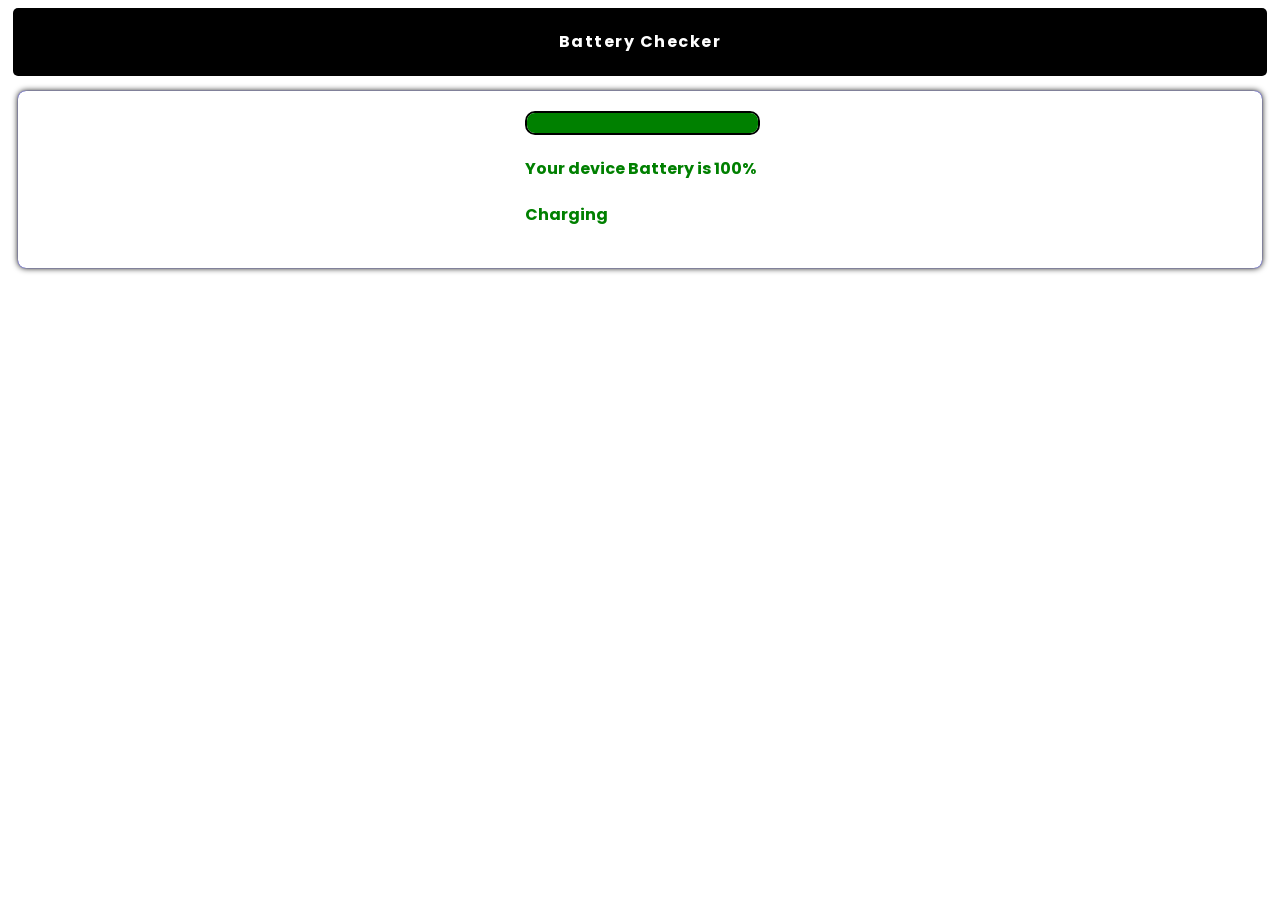
<file: Battery Checker/index.html>
<!DOCTYPE html>
<html lang="en">

<head>
    <meta charset="UTF-8">
    <meta name="viewport" content="width=device-width, initial-scale=1.0">
    <link rel="stylesheet" href="style.css">
    <title>Battery Checker</title>
</head>
<body>
    <div class="header">
        <h4 class="header-desc">Battery Checker</h4>
    </div>
    <div class="container">
        <div class="container__battery">
            <div class="container__battery-content">
                <div class="container__battery-ele">
                    <div class="battery-ele--size">
                        
                    </div>
                </div>
                <div class="container__battery-status">
                    <h4 class="container__battery-status-desc"></h4>
                </div>
                <div class="isCharging">
                        <h4 class="isCharging-desc"></h4>
                </div>
            </div>
        </div>
    </div>
</body>
<script src="script.js"></script>
</html>
</file>
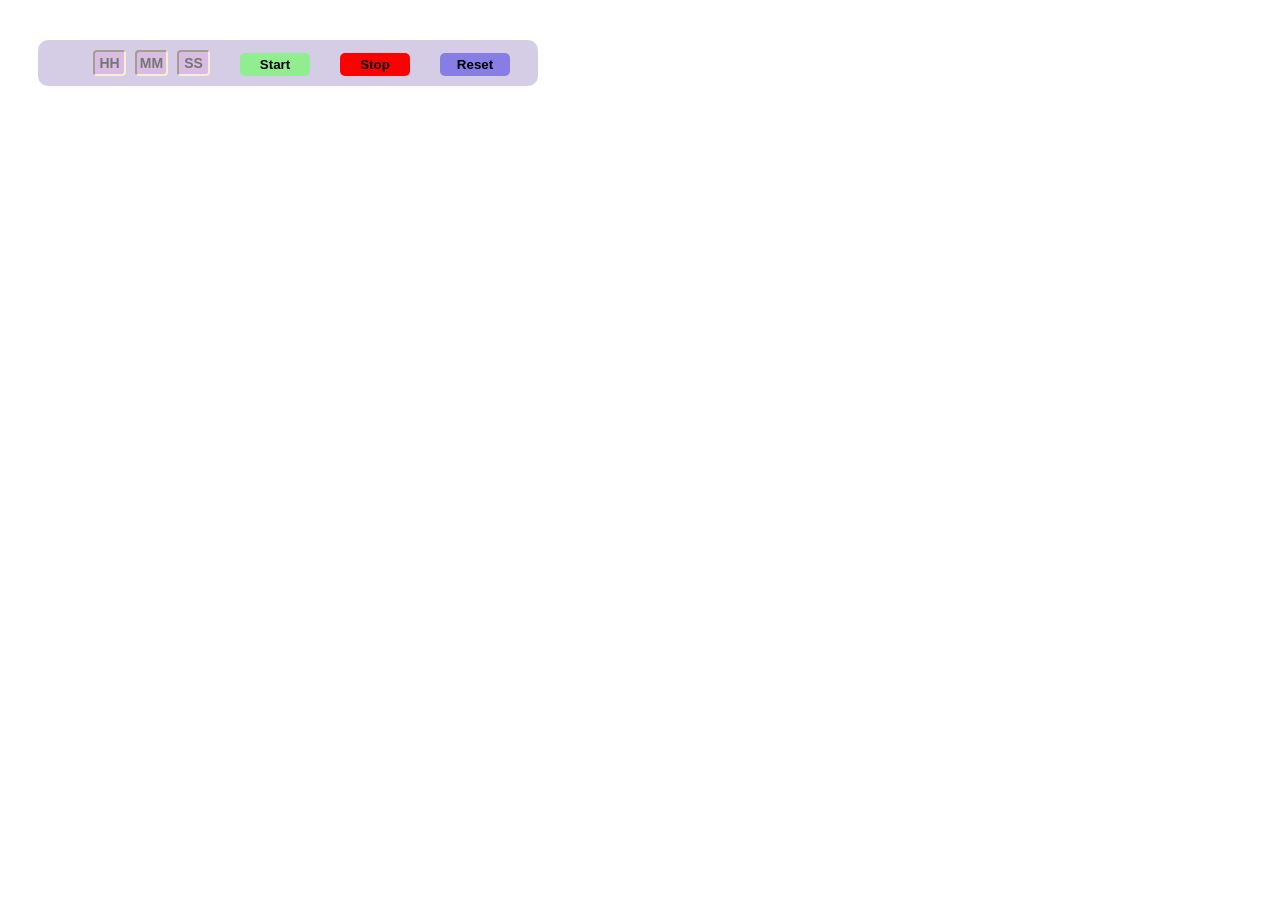
<file: Timer/index.html>
<!DOCTYPE html>
<html lang="en">
<head>
    <meta charset="UTF-8">
    <meta http-equiv="X-UA-Compatible" content="IE=edge">
    <meta name="viewport" content="width=device-width, initial-scale=1.0">
    <title>Stop watch </title>
    <link rel="stylesheet" href="style.css">
</head>
<body>
    <div class="timer">
        <div class="time">
            <input class="hrs" placeholder="HH" maxlength="2">
            <input class="mins" placeholder="MM" maxlength="2">
            <input class="secs" placeholder="SS" maxlength="2">
        </div>
        <div class="action">
            <button class="start">Start</button>
            <button class="stop">Stop</button>
            <button class="reset" onclick="reset(event)">Reset</button>
        </div>
    </div>
</body>
<script src="script.js"></script>
</html>
</file>
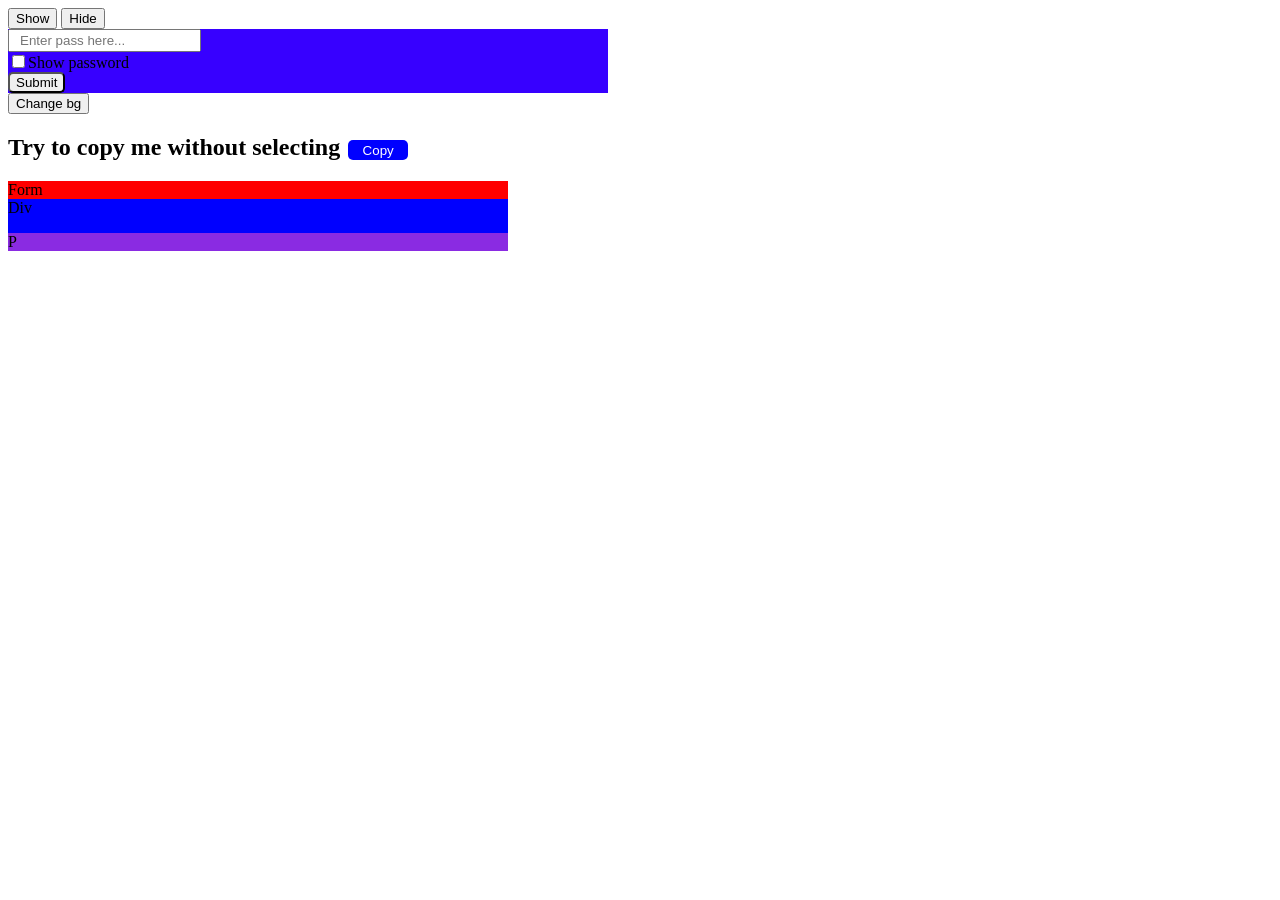
<file: JavaScript Journey/Js_Excersise/index.html>
<!DOCTYPE html>
<html lang="en">
<head>
    <meta charset="UTF-8">
    <meta http-equiv="X-UA-Compatible" content="IE=edge">
    <meta name="viewport" content="width=device-width, initial-scale=1.0">
    <title>Js</title>
    <link rel="stylesheet" href="index.css">
</head>
<body>
    <div class="task">
        <button id="show">Show</button>
        <button id="hide">Hide</button>
    </div>
    <div class="input-name-container" id="inp">
        <input class="name" type="password" id="nameid" name="fullName" placeholder="Enter pass here..." value="" data-ece="c class">
        <br>
        <input type="checkbox" id="check" value="absent">Show password
        <br>
        <button id="submitbtn">Submit</button>
    </div>
    <button id="changebg">Change bg</button>
    <div class="copydiv">
        <h2>Try to copy me without selecting</h2>
        <button id="copy">Copy</button>
    </div>
    <form class="form"> Form
        <div class="form-div">Div
        <p class="form-p">P</p>
        </div>
    </form>
</body>
<script src="index.js"></script>
</html>
</file>
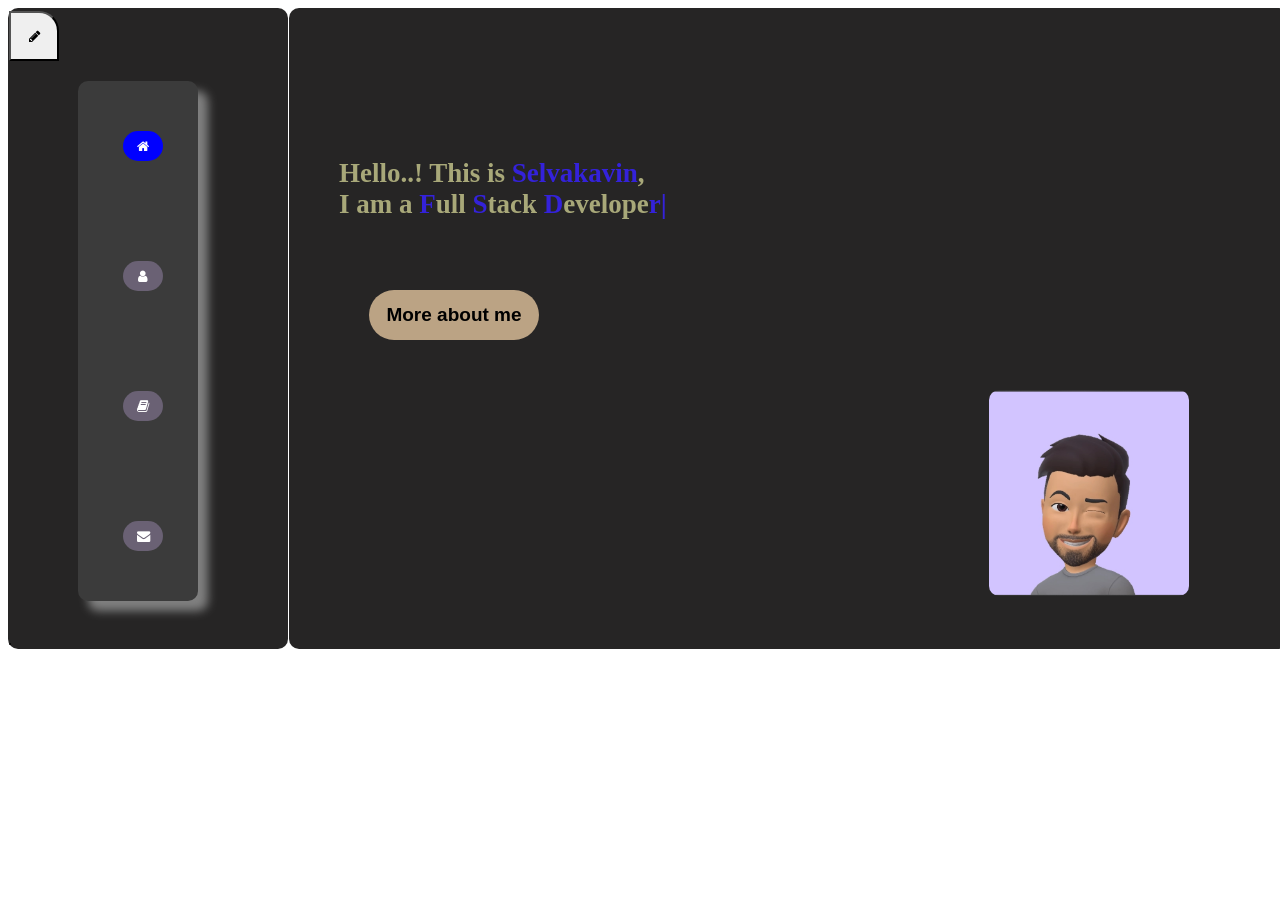
<file: JavaScript Journey/Portfolio/index.html>
<!DOCTYPE html>
<html lang="en">
<head>
    <meta charset="UTF-8">
    <meta http-equiv="X-UA-Compatible" content="IE=edge">
    <meta name="viewport" content="width=device-width, initial-scale=1.0">
    <title>Selvakavin S</title>
    <link rel="stylesheet" href="index.css">
    <link rel="stylesheet" href="https://cdnjs.cloudflare.com/ajax/libs/font-awesome/4.7.0/css/font-awesome.min.css">
</head>
<body>
    <div class="main">
        <div class="navigation">
            <div class="tone">
                <button class="color" onclick="changeColorOptions()"><i class="fa fa-pencil"></i></button>
                <div class="controlcolor">
                    <button id="blue" onclick="changeColor('blue')"></button>
                    <button id="red" onclick="changeColor('red')"></button>
                    <button id="violet" onclick="changeColor('rgb(32, 138, 199)')"></button>
                    <button id="pink" onclick="changeColor('rgb(49, 194, 73)')"></button>
                    <button id="green" onclick="changeColor('rgb(113, 131, 204)')"></button>
                    <button id="orange" onclick="changeColor('rgb(218, 52, 168)')"></button>
                    <button id="close" onclick="closeColorOptions()"><</button>
                </div>
            </div>
            <div class="innernavigation">
                <li onclick="homeActive()"><button id="navs"><i class="fa fa-home"></i></button></li>
                <li onclick="userActive()"><button id="navs"><i class="fa fa-user"></i></button></li>
                <li onclick="bookActive()"><button id="navs"><i class="fa fa-book"></i></button></li>
                <li onclick="contactActive()"><button id="navs"><i class="fa fa-envelope"></i></button></li>
            </div>
            .
        </div>
        <div class="display">

            <!--Home page-->
            <div class="home">
                <h4 class="name">Hello..! This is  <span>Selvakavin</span>,
                    <br>
                    I am a <span>F</span>ull <span>S</span>tack <span>D</span>evelope<span>r</span><span class="blink">|</span>
                        </h4>
                <div class="moreaboutme" onclick="userActive()">
                    <button class="maboutme">More about me</button>
                </div>
                <div class="image">
                    <img src="images/picture.png" alt="sk" srcset="" class="homeimg"> 
                </div>
            </div>

            <!--About me page-->
            <div class="aboutme">
                <div class="titaboutme">
                    <h3 id="titaboutmehead">Abo<span>u</span>t <span>me</span></h3>
                </div>
                <div class="details">
                    <h3 id="myname">Name &nbsp&nbsp&nbsp&nbsp&nbsp&nbsp&nbsp&nbsp&nbsp&nbsp&nbsp&nbsp&nbsp&nbsp&nbsp&nbsp:&nbsp<span>Selvakavin S</span></h3>
                    <h3 id="myemail">Email &nbsp&nbsp&nbsp&nbsp&nbsp&nbsp&nbsp&nbsp&nbsp&nbsp&nbsp&nbsp&nbsp&nbsp&nbsp&nbsp:&nbsp<span>kavinsellamuthu004@gmail.com</span></h3>
                    <h3 id="myphone">Mobile &nbsp&nbsp&nbsp&nbsp&nbsp&nbsp&nbsp&nbsp&nbsp&nbsp&nbsp&nbsp&nbsp&nbsp: <span>+91 9360148930</span></h3>
                    <h3 id="myqualification">Qualification &nbsp&nbsp&nbsp:&nbsp<span>B.E</span></h3>
                    <h3 id="myage">Age &nbsp&nbsp&nbsp&nbsp&nbsp&nbsp&nbsp&nbsp&nbsp&nbsp&nbsp&nbsp&nbsp&nbsp&nbsp&nbsp&nbsp&nbsp&nbsp:&nbsp<span>21</span></h3>
                </div>
            </div>

            <!--Skills-->
            <div class="skills">

                <div class="skilltit">
                    <h3 id="skilltittext"><span>W</span>hat can <span>i</span> do<span>?</span></h3>
                </div>

                <div class="skill">
                    <h4>HTML5 &nbsp&nbsp&nbsp&nbsp&nbsp&nbsp&nbsp&nbsp&nbsp&nbsp&nbsp&nbsp&nbsp&nbsp&nbsp&nbsp&nbsp&nbsp&nbsp&nbsp&nbsp&nbsp&nbsp&nbsp&nbsp&nbsp&nbsp&nbsp&nbsp&nbsp&nbsp&nbsp&nbsp&nbsp&nbsp 70%</h4>
                    <div class="outerProgressBar">
                        <div class="innerProgressBar" style="width: 70%;">.</div>
                    </div>
                </div>

                <div class="skill">
                    <h4>CSS &nbsp&nbsp&nbsp&nbsp&nbsp&nbsp&nbsp&nbsp&nbsp&nbsp&nbsp&nbsp&nbsp&nbsp&nbsp&nbsp&nbsp&nbsp&nbsp&nbsp&nbsp&nbsp&nbsp&nbsp&nbsp&nbsp&nbsp&nbsp&nbsp&nbsp&nbsp&nbsp&nbsp&nbsp&nbsp&nbsp&nbsp&nbsp&nbsp&nbsp&nbsp&nbsp 65%</h4>
                    <div class="outerProgressBar">
                        <div class="innerProgressBar" style="width: 65%;">.</div>
                    </div>
                </div>

                <div class="skill">
                    <h4>Javascript &nbsp&nbsp&nbsp&nbsp&nbsp&nbsp&nbsp&nbsp&nbsp&nbsp&nbsp&nbsp&nbsp&nbsp&nbsp&nbsp&nbsp&nbsp&nbsp&nbsp&nbsp&nbsp&nbsp&nbsp&nbsp&nbsp&nbsp&nbsp&nbsp&nbsp&nbsp&nbsp 60%</h4>
                    <div class="outerProgressBar">
                        <div class="innerProgressBar" style="width: 60%;">.</div>
                    </div>
                </div>

                <div class="skill">
                    <h4>Core Java &nbsp&nbsp&nbsp&nbsp&nbsp&nbsp&nbsp&nbsp&nbsp&nbsp&nbsp&nbsp&nbsp&nbsp&nbsp&nbsp&nbsp&nbsp&nbsp&nbsp&nbsp&nbsp&nbsp&nbsp&nbsp&nbsp&nbsp&nbsp&nbsp&nbsp&nbsp&nbsp&nbsp 80%</h4>
                    <div class="outerProgressBar">
                        <div class="innerProgressBar" style="width: 80%;">.</div>
                    </div>
                </div>

                <div class="skill">
                    <h4>MySQL &nbsp&nbsp&nbsp&nbsp&nbsp&nbsp&nbsp&nbsp&nbsp&nbsp&nbsp&nbsp&nbsp&nbsp&nbsp&nbsp&nbsp&nbsp&nbsp&nbsp&nbsp&nbsp&nbsp&nbsp&nbsp&nbsp&nbsp&nbsp&nbsp&nbsp&nbsp&nbsp&nbsp&nbsp&nbsp&nbsp&nbsp 70%</h4>
                    <div class="outerProgressBar">
                        <div class="innerProgressBar" style="width: 70%;">.</div>
                    </div>
                </div>
            </div>

             <!--Contact-->
             <div class="contact">
                <div class="contit">
                    <h3 id="tittextcon"><span>C</span>ontact <span>Me</span></h3>
                </div>

                <div class="contacticons">

                    <div class="gmail">
                        <div class="mailicon" onmouseover="contactIcons('gmailbox')" onmouseleave="removeIconsExplanation('gmailbox')">
                            <a id="maillink" href="mailto:kavinsellamuthu004@gmail.com"><i class="fa fa-google"></i></a>
                        </div>
                        <div class="gmailbox">
                            <h4 id="mailid">kavinsellamuthu004@gmail.com</h4>
                        </div>
                    </div>

                    <div class="instagram">
                        <div class="instaicon" onclick="openInstagram()" onmouseover="contactIcons('instabox')" onmouseleave="removeIconsExplanation('instabox')">
                           <a id="insid"> <i class="fa fa-instagram"></i></a>
                        </div>
                        <div class="instabox">
                            <h4 id="instaid">Kavin_sk_172</h4>
                        </div>
                    </div>

                    <div class="whatsapp">
                        <div class="whatsappicon" onclick="openwhatsapp()" onmouseover="contactIcons('whatsappmsg')" onmouseleave="removeIconsExplanation('whatsappmsg')">
                           <a id="watsid"> <i class="fa fa-whatsapp"></i></a>
                        </div>
                        <div class="whatsappmsg">
                            <h4 id="watsappnum">9360148930</h4>
                        </div>
                    </div>
                
                </div>

             </div>

        </div>
    </div>
</body>
<script src="index.js"></script>
</html>
</file>
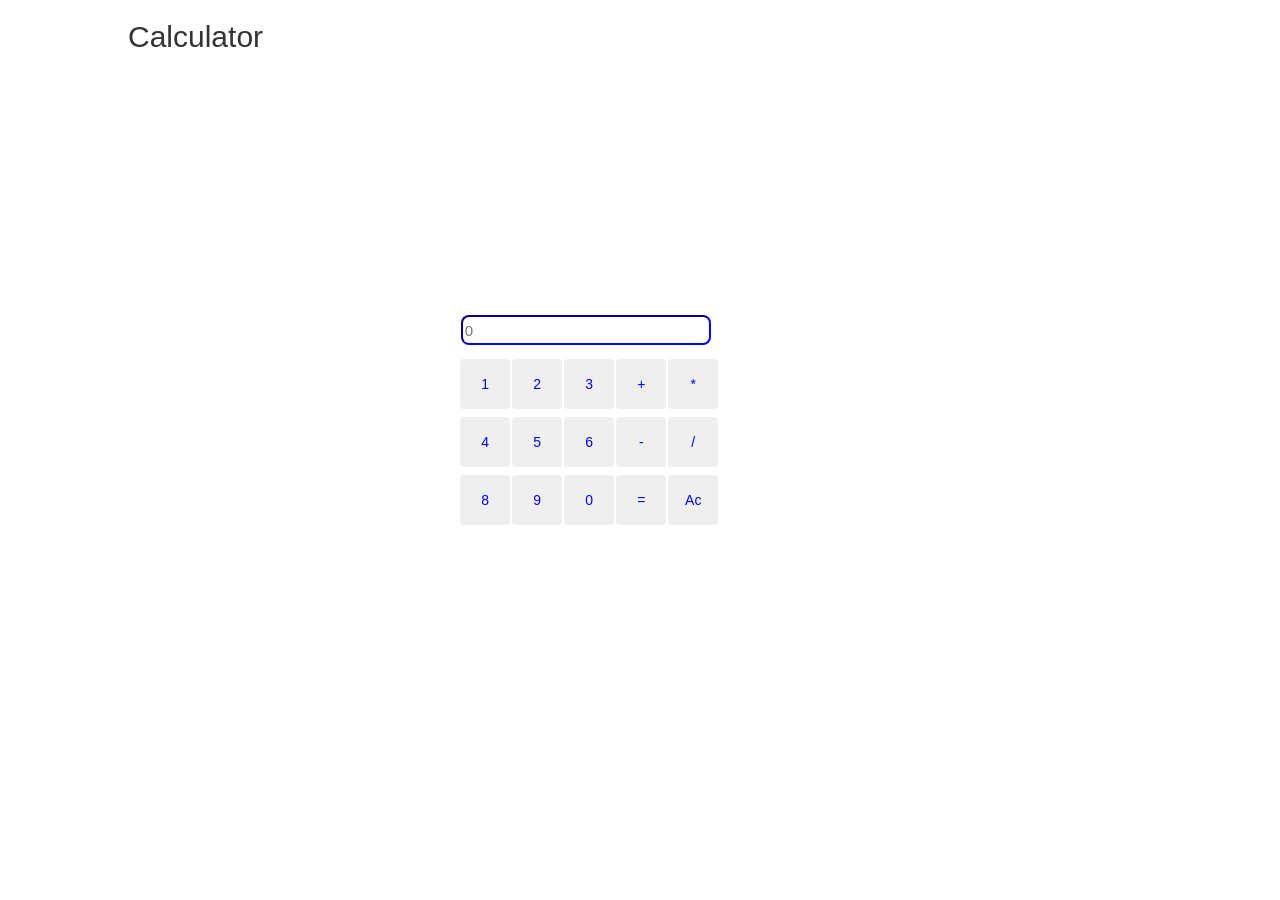
<file: JavaScript Journey/Calculator/program.html>
<!DOCTYPE html>
<html>
    <head>
        <title>Calculator</title>
        <link href="program.css" rel="stylesheet">
        <link rel="stylesheet" href="https://maxcdn.bootstrapcdn.com/bootstrap/3.4.1/css/bootstrap.min.css">
    </head>
    <body>
        <h2>Calculator</h2>
        <input id="id" placeholder="0"><br>
    <div class="tbl">
        <table>
            <tr>
                <button class="btn btn-light" onclick="run(1)">1</button>
                <button class="btn btn-light" onclick="run(2)">2</button>
                <button class="btn btn-light" onclick="run(3)">3</button>
                <button class="btn btn-light" onclick="run('+')">+</button> 
                <button class="btn btn-light" onclick="run('*')">*</button>                  
            </tr>
            <br>
            <tr>
                <button class="btn btn-light" onclick="run(4)">4</button>
                <button class="btn btn-light" onclick="run(5)">5</button>
                <button class="btn btn-light" onclick="run(6)">6</button>
                <button class="btn btn-light" onclick="run('-')">-</button>
                <button class="btn btn-light" onclick="run('/')">/</button>             
            </tr>
            <br>
            <tr>
                <button class="btn btn-light" onclick="run(8)">8</button>  
                <button class="btn btn-light" onclick="run(9)">9</button>   
                <button class="btn btn-light" onclick="run(0)">0</button> 
                <button class="btn btn-light" onclick="run('=')">=</button>    
                <button class="btn btn-light" onclick="run('Ac')">Ac</button>              
            </tr>
        </table>

    </div>
    </body>
    <script src="program.js"></script>
</html>
</file>
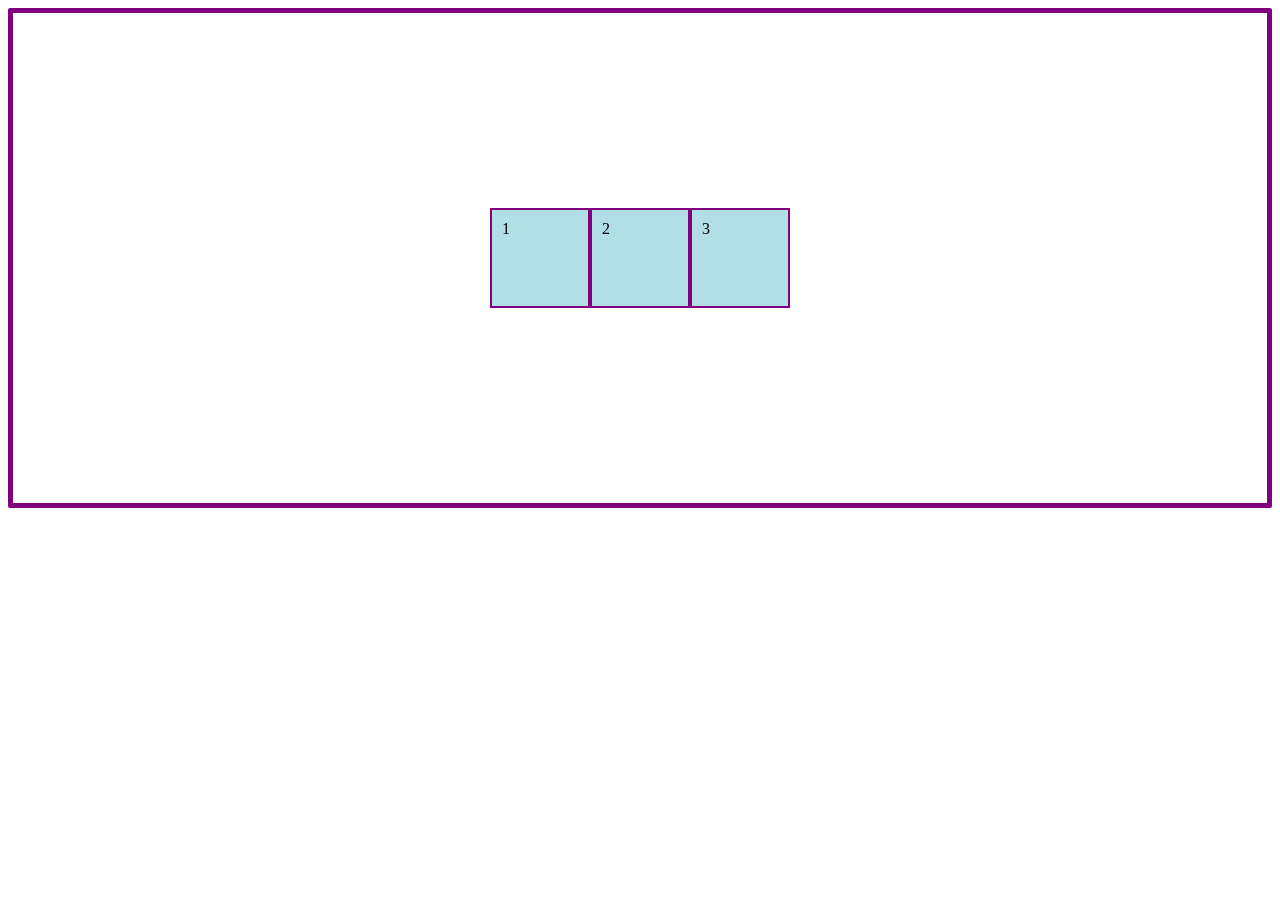
<file: JavaScript Journey/Js_Methods/methods.html>
<!DOCTYPE html>
<html lang="en">
<head>
    <meta charset="UTF-8">
    <meta http-equiv="X-UA-Compatible" content="IE=edge">
    <meta name="viewport" content="width=device-width, initial-scale=1.0">
    <title>js methods and flex boxes</title>
    <link rel="stylesheet" href="flexboxes.css">
</head>
<body>
    <div class="container">
        <div class="item" id="item1">1</div>
        <div class="item" id="item2">2</div>
        <div class="item" id="item3">3</div>
    </div>
</body>
<script src="methods.js"></script>
</html>
</file>
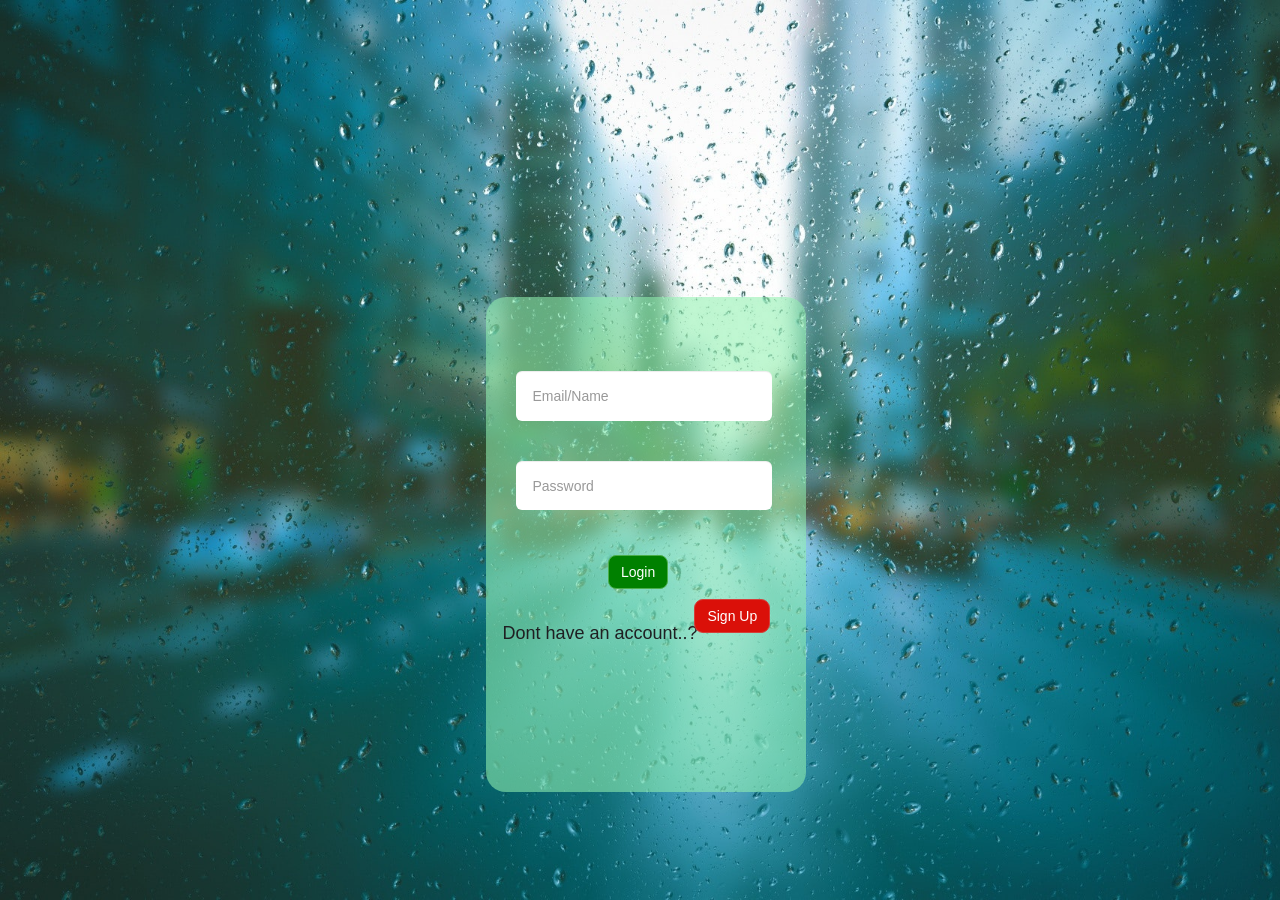
<file: JavaScript Journey/Login Page -html & css/login.html>
<!DOCTYPE html>
<html lang="en">
<head>
    <meta charset="UTF-8">
    <meta http-equiv="X-UA-Compatible" content="IE=edge">
    <meta name="viewport" content="width=device-width, initial-scale=1.0">
    <title>Login Page</title>
    <link href="login.css" rel="stylesheet">
    <link rel="stylesheet" href="https://maxcdn.bootstrapcdn.com/bootstrap/3.4.1/css/bootstrap.min.css">
</head>
<body>
    <div class="login">
        <form action="#">
             <div class="box">
                    <input type="text" placeholder="Email/Name" class="form-control input-lg">
                    <br><br>
                    <input type="password" placeholder="Password" class="form-control input-lg">
                    <br>
                    <button type="submit" class="btn btn-success">Login</button>                    
                    <h4>Dont have an account..?</h4>
                    <a href="#"><button type="button" class="btn btn-danger">Sign Up</button></a>                 
            </div>
        </form>       
    </div>
</body>
</html>
</file>
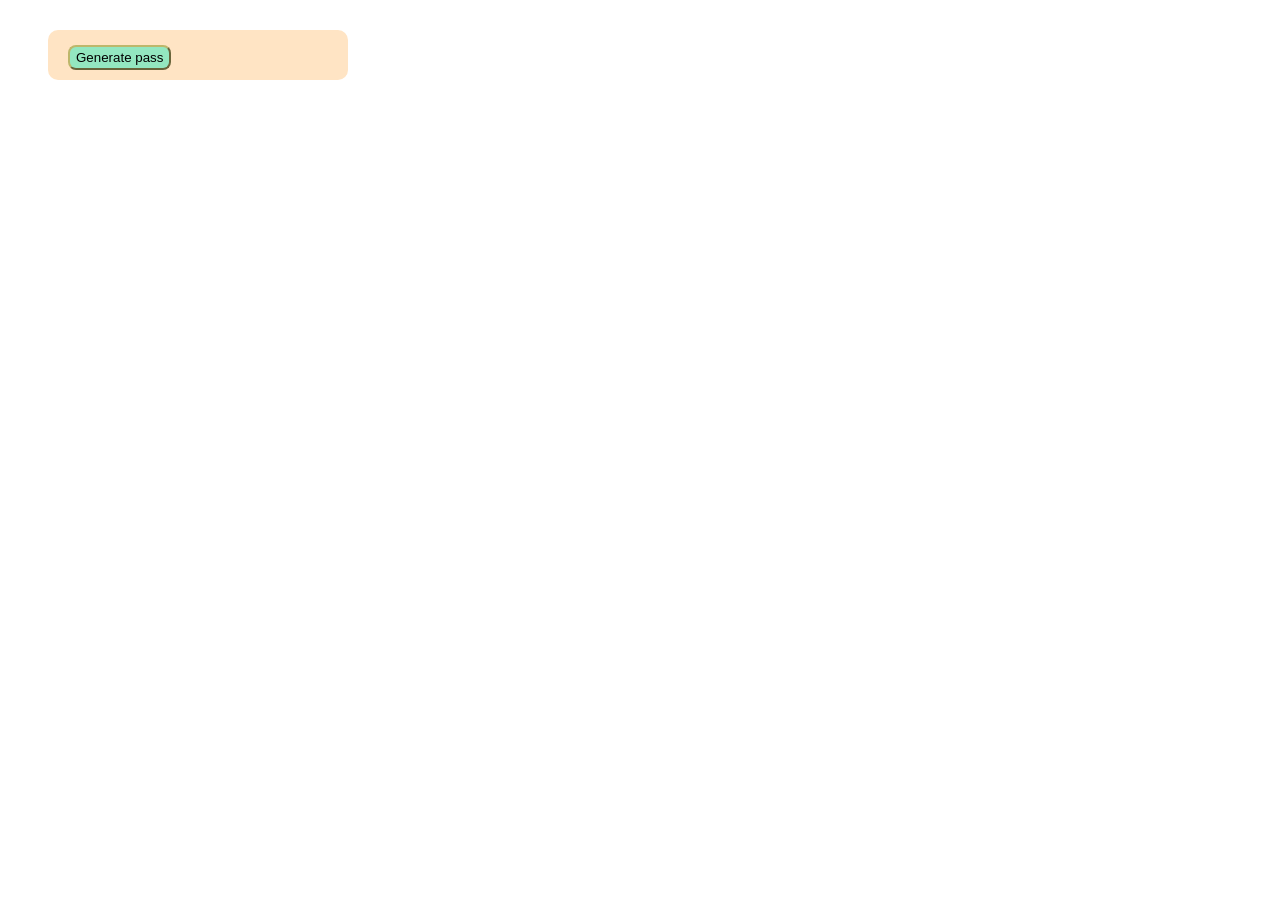
<file: JavaScript Journey/Password_Generator/password.html>
<!DOCTYPE html>
<html lang="en">
<head>
    <meta charset="UTF-8">
    <meta http-equiv="X-UA-Compatible" content="IE=edge">
    <meta name="viewport" content="width=device-width, initial-scale=1.0">
    <title>Password Generator</title>
    <link rel="stylesheet" href="password.css">
</head>
<body>
    
    <div class="container">
        <div class="password">
            <button class="generate" onclick="generate(event)">Generate pass</button>
            <p id="generatedpass"></p>
        </div>
    </div>

</body>
<script src="password.js"></script>
</html>
</file>
<file: Battery Checker/style.css>
@import url('https://fonts.googleapis.com/css2?family=Poppins:ital,wght@0,100;0,200;0,300;0,400;0,500;0,600;0,700;0,800;0,900;1,100;1,200;1,300;1,400;1,500;1,600;1,700;1,800;1,900&display=swap');
body{
    font-family:"Poppins";
}
.header{
    display: flex;
    justify-content: center;
    background-color: black;
    margin: 5px;
    border-radius: 5px;
    color: white;
    padding: -6px;
    letter-spacing: 1.5px;
}
.container{
    padding: 10px;
} 
.container__battery{
    display: flex;
    justify-content: center;
    padding: 20px;
    border-radius: 8px;
    box-shadow: 0px 0px 1px 0px blue,0px 0px 6px 0px;
}  
.container__battery-content{
    /* background-color: rgba(41, 37, 37, 0.288); */
    border-radius: 15px;
    /* box-shadow: 0px 0px 10px 0px black,0px 0px 6px 0px; */
}
.container__battery-ele{
    background-color: white;
    width:100%;
    height:20px;
    border-radius: 10px;
    border: 2px solid black;
}
.battery-ele--size{
    transition: all 3s;
    width: 0%;
    background-color: green;
    height: 100%;
    border-radius: 8px;
}
</file>
<file: Timer/style.css>
.timer{
    margin-top: 40px;
    margin-left:30px;
    background-color: rgba(145, 126, 190, 0.384);
    width: 500px;
    border-radius: 10px;
    display: flex;
}
.time{
    margin-left: 50px;
}
.hrs,.mins,.secs{
    margin-top: 10px;
    margin-left: 5px;
    margin-bottom: 10px;
    width: 25px;
    height: 20px;
    border-radius: 4px;
    outline: none;
    border-color: antiquewhite;
    font-size: 14px;
    text-align: center;
    font-weight: bold;
    color: rgb(46, 8, 218);
    background-color: rgba(224, 116, 208, 0.171);
}

.action{
    display: flex;
}

.start, .stop,.reset{
    margin-top: 13px;
    margin-left: 30px;
    width: 70px;
    height: 23px;
    border-radius: 5px;
    background-color: lightgreen;
    color:black;
    cursor: pointer;
    border: none;
    font-weight: bold;
    transition: .4s;
}
.stop{
    background-color: red;
}
.reset{
    background-color: rgb(135, 125, 228);
}
.start:hover,.stop:hover,.reset:hover{
    background-color: gray;
    color:white;
    transform: scale(1.1,1.1); 
}
</file>
<file: JavaScript Journey/Js_Excersise/index.css>
#inp{
    background-color: rgb(55, 0, 255);
    width: 600px;
}
.input-name-container{
    background-color: aqua;
    width: 600px;
}

.name{
    padding: 2px 10px;
    outline: none;
}

.copydiv{
    display: flex;
}

#copy{
    width: 60px;
    height: 20px;
    margin-top: 26px;
    margin-left: 8px;
    border-radius: 5px;
    border-style: none;
    background-color: blue;
    color:white;
    cursor: pointer;
}

.form{
    width: 500px;
    background-color: red;
}

.form-div{
    background-color: blue;
}

.form-p{
    background-color: blueviolet;
}
</file>
<file: JavaScript Journey/Portfolio/index.css>
body{
    user-select: none;
}
.main{
    display: flex;
}
.tone{
    display: flex;
}
.controlcolor{
    display: none;
}
#blue,#red,#violet,#green,#pink,#orange{
    margin-left: 2px;
    margin-top: 25px;
    width: 27px;
    height: 23px;
    border-radius: 15px;
    cursor: pointer;
}
#blue{
    background-color: blue;
}
#red{
    background-color: red;
}
#violet{
    background-color: rgb(32, 138, 199);
}
#green{
    background-color: rgb(113, 131, 204);
}
#pink{
    background-color: rgb(49, 194, 73);
}
#orange{
    background-color: rgb(218, 52, 168);
}
#close{
    margin-left: 5px;
    margin-top: 15px;
    width: 30px;
    height: 40px;
    border-radius: 5px;
    font-size: 24px;
    color: rgb(105, 81, 196);
    background-color: beige;
    cursor: pointer;
}
.color{
    margin-top: 3px;
    margin-left: 1px;
    width: 50px;
    height: 50px;
    border-top-right-radius: 20px;
    cursor: pointer;
}
.navigation{
    background-color: rgba(24, 23, 23, 0.938);
    max-width: 300px;
    max-height: 800px;
    border-radius: 10px;
}
li{
    list-style: none;
}
#navs{
    margin-top: 50px;
    margin-left: 45px;
    margin-bottom: 50px;
    border-radius: 25px;
    width: 40px;
    height: 30px;
    border: none;
    cursor: pointer;
    margin-right: 35px;
    background-color: rgb(106, 97, 116);
}
.innernavigation
{
    background-color: rgb(59, 59, 59);
    margin-bottom: 30px;
    margin-top: 20px;
    max-width: 130px;
    margin-left: 70px;
    border-radius: 10px;
    box-shadow: 10px 10px 10px grey;
    opacity: 1.9;
    margin-right: 90px;
}
#navs:hover{
    background-color: rgb(125, 211, 214);
    transform: scale3d(1.2,1.2,1.2);
}
.fa-home,.fa-user,.fa-envelope,.fa-book{
    color: white;
}

.home{
    margin-top: 150px;
    margin-left: 50px;
    display: none;
}
.name{
    font-size: 27px;
}
.display{
    background-color:rgba(24, 23, 23, 0.938);
    margin-left: 1px;
    border-radius: 10px;
    max-width: 1000px;
    color: rgb(168, 168, 121);
}
.homeimg{
    max-width: 200px;
    margin-top: 50px;
    margin-left: 650px;
    border-radius: 10px;
    margin-right: 200px;
}
.blink{
    animation: animate .5s linear infinite;
}
@keyframes animate {
    0%{
        opacity: 0;
      }
      50%{
        opacity: 0.7;
      }
      100%{
        opacity: 0;
      }
}
span{
    color: rgb(52, 34, 218);
}
.moreaboutme{
    margin-top: 70px;
    margin-left: 30px;
}

.maboutme{
    font-size: 19px;
    font-weight: bold;
    width: 170px;
    height: 50px;
    border-radius: 25px;
    border: none;
    cursor: pointer;
    background-color: rgb(187, 163, 132);
}
.maboutme:hover{
    background-color: cornflowerblue;
}
.titaboutme{
    margin-left: 120px;
    margin-top: 100px;
    margin-right: 700px;
}
#titaboutmehead{
    font-size: 27px;
    font-weight: bold;
    color: rgb(189, 125, 125);
}

.details{
    margin-left: 235px;
    margin-top: 70px;
    margin-right: 350px;
}

#myname,#myemail,#myage,#myqualification,#myphone{
    margin-top: 30px;
    color: rgb(218, 188, 143);
}

.aboutme{
    display: none;
}

.skilltit{
    margin-left: 350px;
    margin-right: 400px;
    margin-top: 50px;
    font-size: 24px;
}

.skill{
    margin-left: 100px;
    margin-top: 50px;
}
.outerProgressBar{
    background-color: rgba(94, 84, 84, 0.219);
    width: 250px;
    height: 10px;
    border-radius: 5px;
    border-top-left-radius: 5px;
    margin-right: 1000px;
}

.innerProgressBar{
    background-color: rgb(59, 49, 199);
    color: green;
    height: 10px;
    border-top-left-radius: 5px;
}
.skills{
    display: none;
}
.contit{
    margin-left: 380px;
    margin-right: 480px;
    margin-top: 100px;
}

#tittextcon{
    font-size: 27px;
    color: rgb(180, 131, 131);
    font-weight: bold;
}
.gmail{
    margin-left: 150px;
    margin-top: 80px;
}

.gmailbox,.instabox,.whatsappmsg{
    margin-top: .7px;
    margin-left: 40px;
    background-color: wheat;    
    border-width: 5px;
    border-style: solid;
    border-color: rgb(72, 78, 73);
    max-width: 290px;
    height: 40px;
    border-radius: 5px;
    background-color: rgb(61, 61, 53);
    display: none;
}
#mailid,#instaid,#watsappnum{
    margin-top: 2.6px;
    margin-left: 6px;
    font-size: 20px;
    text-shadow: 1px 1px 2px black, 0 0 25px blue, 0 0 5px darkblue;
}

.mailicon,.instaicon,.whatsappicon{
    width: 50px;
    height: 50px;
    border-radius: 5px;
    background-color: rgb(26, 14, 185);
    cursor: pointer;
}
.fa-google,.fa-instagram,.fa-whatsapp{
    margin-top: 18px;
    margin-left: 18px;
}

.instagram{
    margin-left: 150px;
    margin-top: 30px;
}
.whatsapp{
    margin-top: 30px;
    margin-left: 150px;
}
.contact{
    display: none;
}

#maillink,#insid,#watsid{
    text-decoration: none;
    color: rgb(2, 7, 7);
    font-weight: bold;
}
</file>
<file: JavaScript Journey/Calculator/program.css>
h2{
    color:rgba(34, 34, 226, 0.863);
    position: absolute; 
    left: 10%;
}

#id{
    position:absolute;
    width:250px;
    height:30px;
    top: 35%;
    left:36%;
    color:black;
    font-size:15px;
    border-color: rgb(6, 2, 226);
    border-radius: 8px;
}

.tbl{
    color:blue;
    position:absolute;
    top: 39%;
    left:35.8%;
}
.btn-light{
    margin-top: 8px;
    margin-left: 2px;
    width: 50px;
    height:50px;
    font-size: 26px;
}
</file>
<file: JavaScript Journey/Js_Methods/flexboxes.css>
*{
    box-sizing: border-box;
}

.container{
    border: 5px solid purple;
    border-radius: 2px;
    padding: 10px;
    height: 500px;
    display: flex;
    /*flex-direction: column;*/
    /*justify-content: center;*/
    /*justify-content: space-around;*/
    /*justify-content: space-between;*/
    /*align-items: center;    */
    /*flex-wrap: wrap;*/
    align-items: center;
    justify-content: center;

}

.item{
    width: 100px;
    height: 100px;
    padding: 10px;
    background-color: powderblue;
    border: 2px solid purple;
}
</file>
<file: JavaScript Journey/Login Page -html & css/login.css>
body{    
    background-image: url(login.jpg);
    background-size:cover;
    width: 100%;
    height: 100vh;
}
.box{
    width: 25%;
    height: 55%;
    position: absolute;
    top: 33%;
    left:38%;
    border-radius: 5px;
    background-color: rgba(146, 241, 178, 0.575);
    color:rgb(31, 31, 34); 
    border-radius: 20px;
}

.box .input-lg{
    position: relative;
    top:15%;
    margin-left: 30px;
    width:80%;
    height:10%;
    border-color:blue;
    color:rgb(9, 9, 12);
    outline: none;
    border: none;
    font-size: 14px;
}
.box .btn-success{
    position:relative;
    top:20%;
    left:38%;
    background-color: green;
    border-radius: 8px;
}
.box h4{
    position: relative;
    top: 25%;
    left:5%;
}
.box .btn-danger{
    position:relative;
    top:14%;
    left:65%;
    background-color: rgb(218, 16, 9);
    border-radius: 9px;
}
</file>
<file: JavaScript Journey/Password_Generator/password.css>
.container{
    width: 300px;
    background-color:bisque;
    border-radius: 10px;
    margin-top: 30px;
    margin-left: 40px;
}

.generate{
    margin-top: 15px;
    margin-left: 20px;
    margin-bottom: 10px;
    background-color: rgb(147, 231, 192);
    height: 25px;
    border-radius: 8px;
    border-color: darkkhaki;
    cursor: pointer;
    transition: .2s;
}

.generate:hover{
    transform: scale(1.1,1.1);
    background-color: rgb(130, 158, 233);
}
.pass{
    color:rgb(70, 118, 221);
    margin-left: 10px;
    margin-bottom: 10px;
}
</file>
